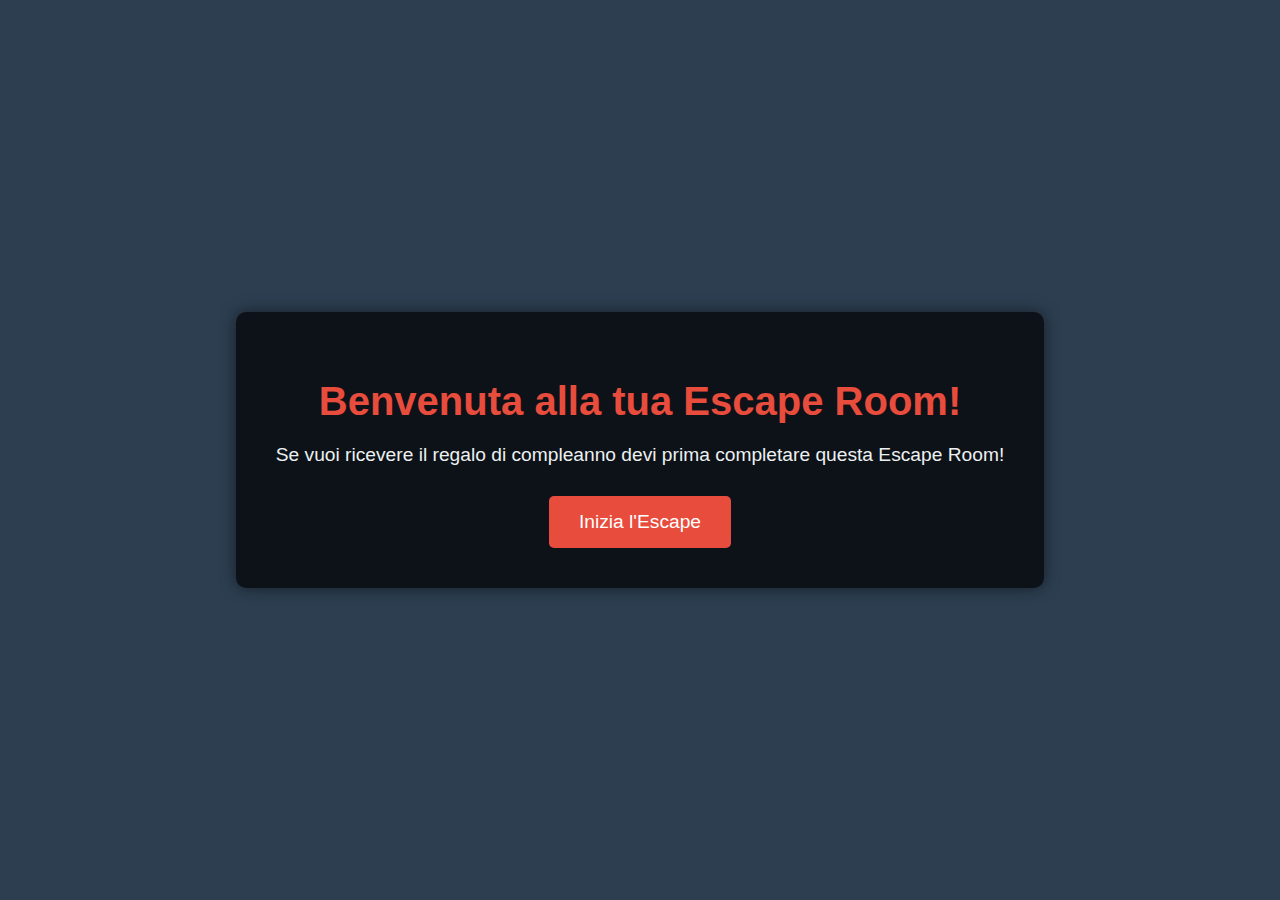
<file: index.html>
<!DOCTYPE html>
<html lang="it">
<head>
    <meta charset="UTF-8">
    <meta name="viewport" content="width=device-width, initial-scale=1.0">
    <title>Escape Room - Buon Compleanno!</title>
    <link rel="stylesheet" href="home.css">
</head>
<body>
    <div class="container">
        <h1>Benvenuta alla tua Escape Room!</h1>
        <p>Se vuoi ricevere il regalo di compleanno devi prima completare questa Escape Room!</p>
        <button id="button">Inizia l'Escape</button>
    </div>

    <script src="home.js"></script>
</body>
</html>
</file>
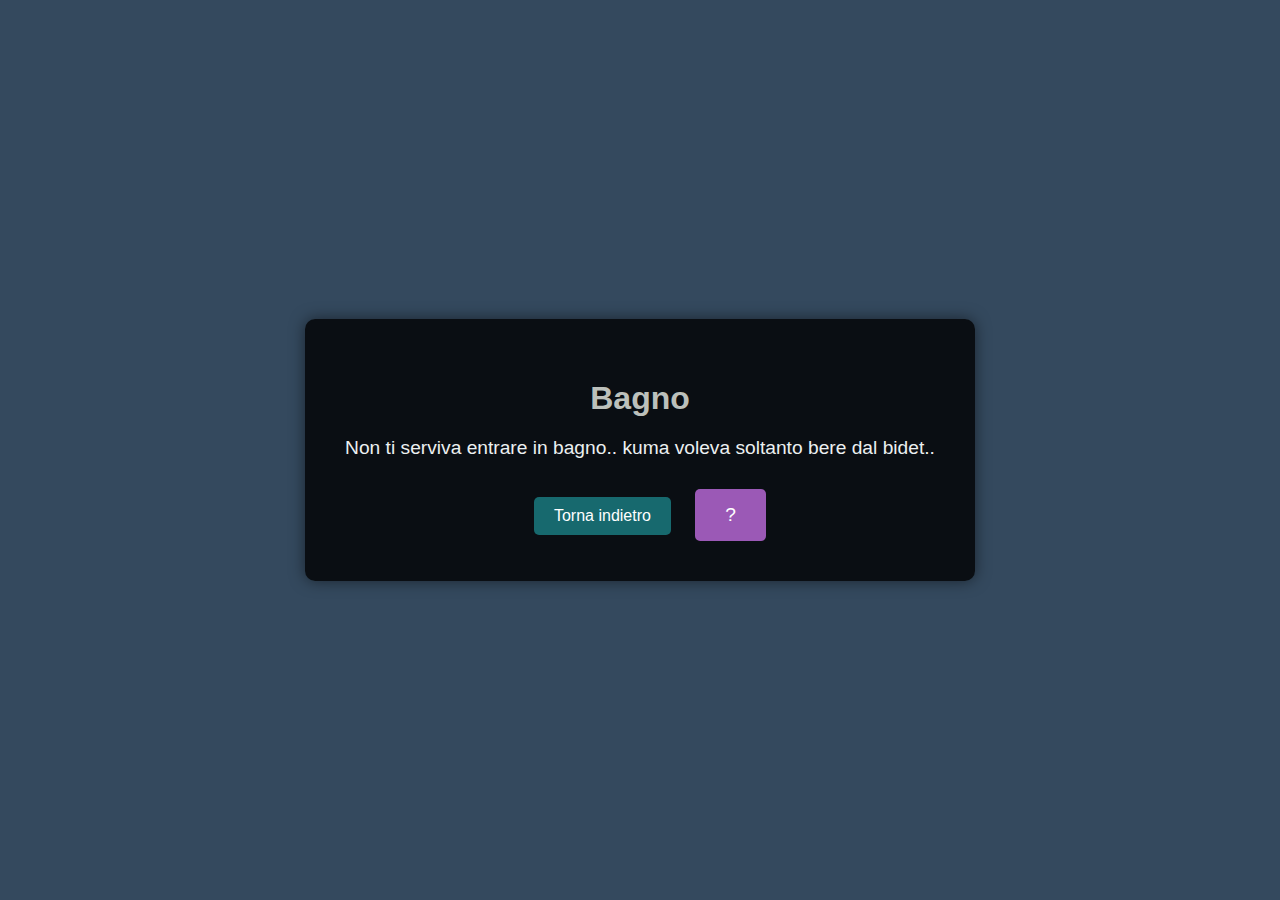
<file: bagno.html>
<!DOCTYPE html>
<html lang="it">
<head>
    <meta charset="UTF-8">
    <meta name="viewport" content="width=device-width, initial-scale=1.0">
    <title>Bagno</title>
    <link rel="stylesheet" href="bagno.css">
</head>
<body>
    <div class="container">
        <h1>Bagno</h1>
        <p>Non ti serviva entrare in bagno.. kuma voleva soltanto bere dal bidet..</p>
        <button onclick="window.location.href='sopra.html'" class="back-button">Torna indietro</button>
        <button id="audioButton">?</button>

    </div>
</body>
<audio id="audio" controls>
    <source src="yellows.mp3" type="audio/mpeg">
    Your browser does not support the audio element.
 </audio>
 <script src ="bagno.js"></script>
</html>
</file>
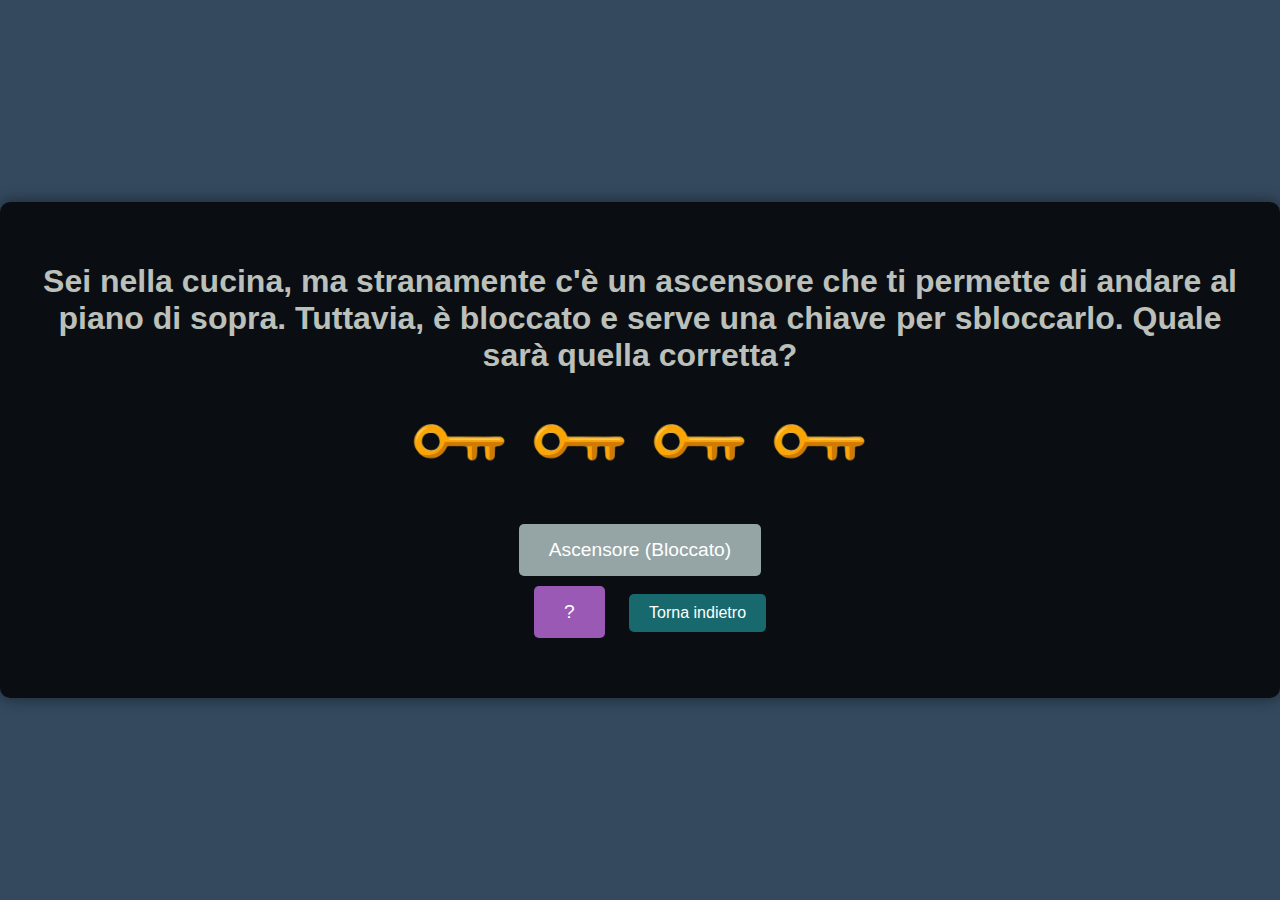
<file: cucina.html>
<!DOCTYPE html>
<html lang="it">
<head>
    <meta charset="UTF-8">
    <meta name="viewport" content="width=device-width, initial-scale=1.0">
    <title>Escape Room - Cucina</title>
    <link rel="stylesheet" href="cucina.css">
</head>
<body>
    <div class="container">
        <h1>Sei nella cucina, ma stranamente c'è un ascensore che ti permette di andare al piano di sopra. Tuttavia, è bloccato e serve una<span id="correctArea" class="clickable-area">chiave</span>per sbloccarlo.
        Quale sarà quella corretta?</h1>
        
        <!-- Contenitore per le chiavi -->
        <div class="key-container">
            <img id="wrongArea" src="chiave.png" class="clickable-area">
            <img id="wrongArea" src="chiave.png" class="clickable-area">
            <img id="wrongArea" src="chiave.png" class="clickable-area">
            <img id="wrongArea" src="chiave.png" class="clickable-area">
        </div>

        <!-- Ascensore bloccato -->
        <button id="elevator-button" disabled>Ascensore (Bloccato)</button>
        <button id="audioButton">?</button>
        <button onclick="window.location.href='salone.html'" class="back-button">Torna indietro</button>


        <p id="feedback"></p>
    </div>
    <audio id="audio" controls >
        <source src="please.mp3" type="audio/mpeg">
        Your browser does not support the audio element.
     </audio>
    <script src="cucina.js"></script>
</body>
</html>
</file>
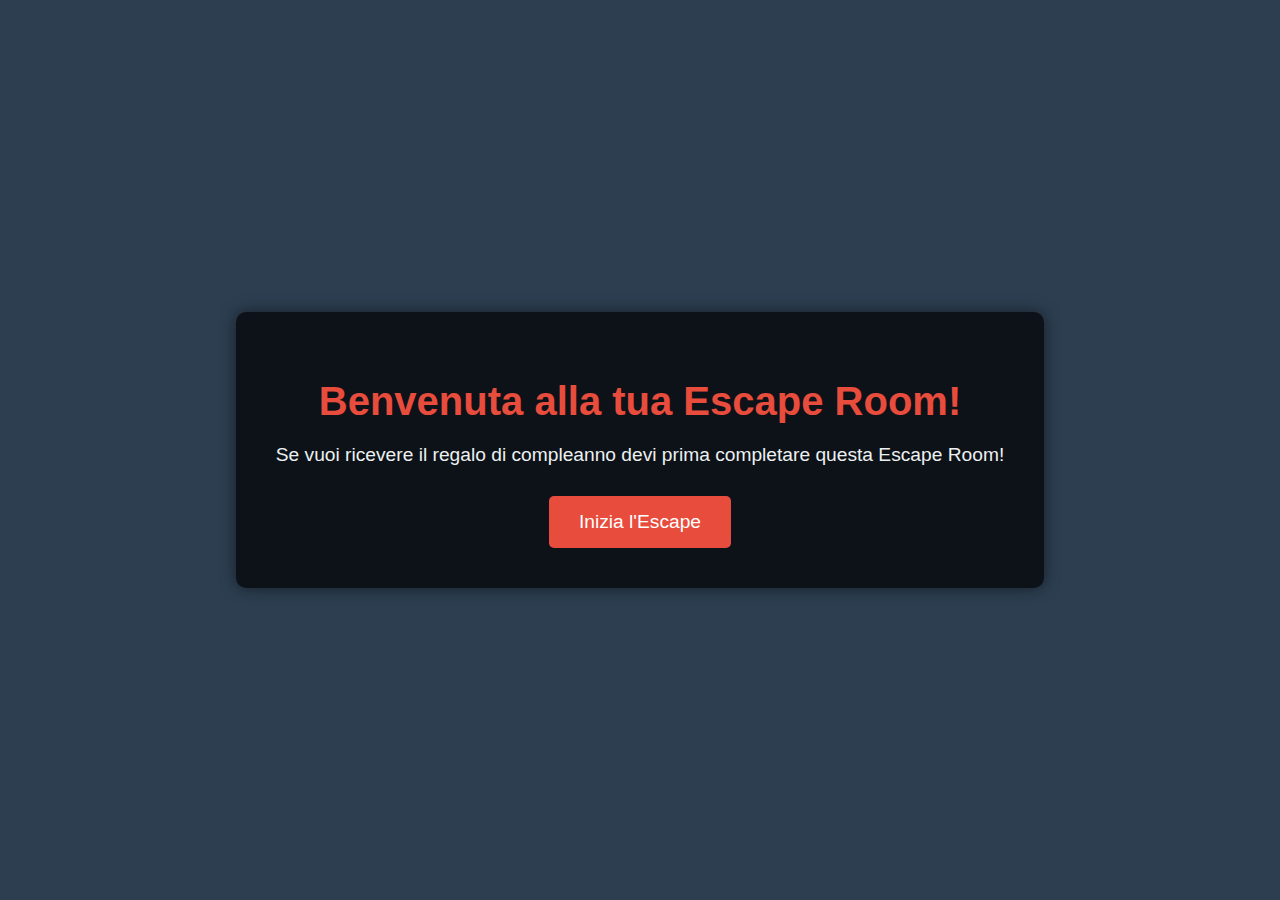
<file: home.html>
<!DOCTYPE html>
<html lang="it">
<head>
    <meta charset="UTF-8">
    <meta name="viewport" content="width=device-width, initial-scale=1.0">
    <title>Escape Room - Buon Compleanno!</title>
    <link rel="stylesheet" href="home.css">
</head>
<body>
    <div class="container">
        <h1>Benvenuta alla tua Escape Room!</h1>
        <p>Se vuoi ricevere il regalo di compleanno devi prima completare questa Escape Room!</p>
        <button id="button">Inizia l'Escape</button>
        
    </div>

    <script src="home.js"></script>
    
</body>
</html>
</file>
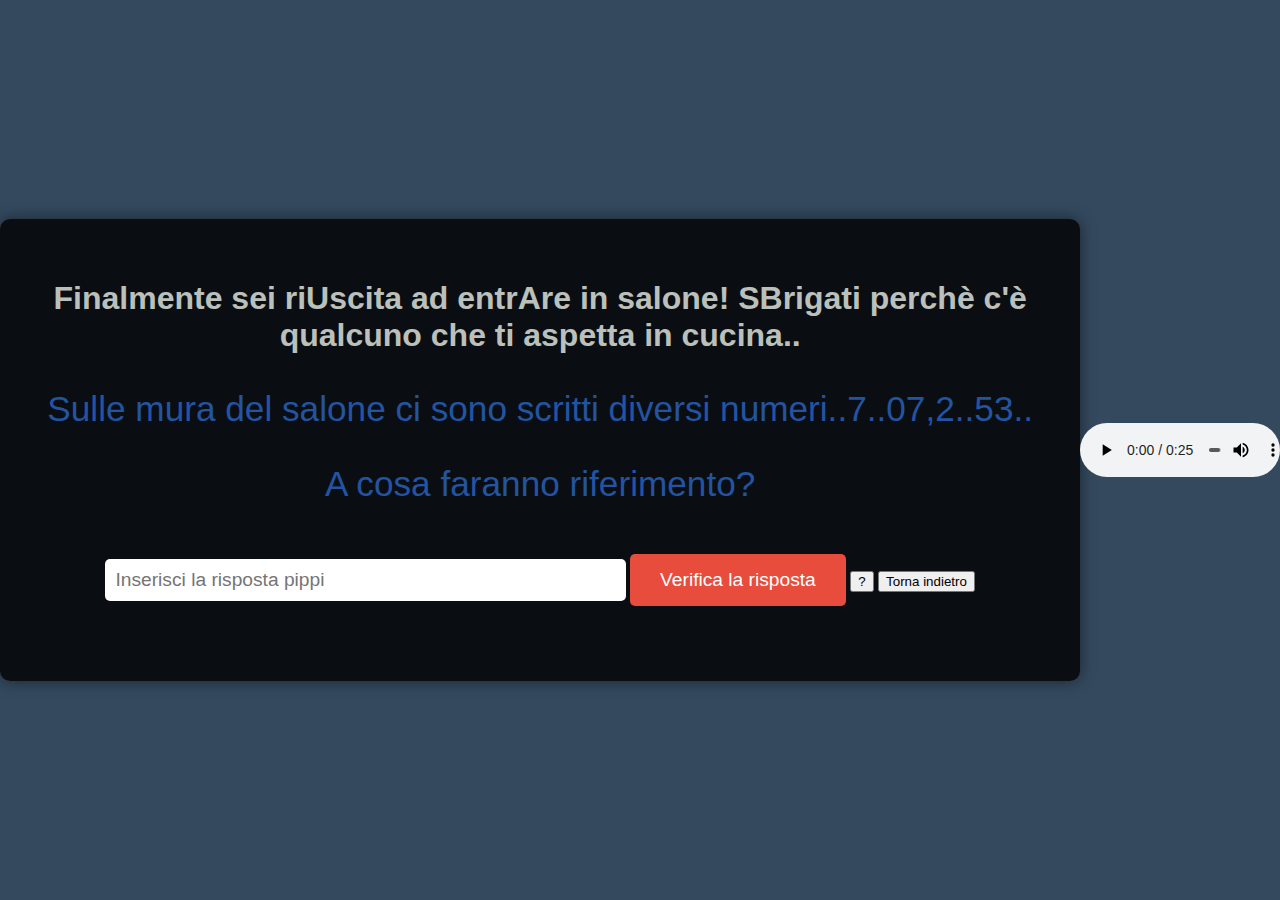
<file: salone.html>
<!DOCTYPE html>
<html lang="en">
<head>
    <meta charset="UTF-8">
    <meta name="viewport" content="width=device-width, initial-scale=1.0">
    <title>Escape Room - Salone</title>
    <link rel="stylesheet" href="salone.css">

</head>
<body>
    <div class="container">
        <h1>Finalmente sei riUscita ad entrAre in salone! SBrigati perchè c'è qualcuno che ti aspetta in cucina..</h1>
        <p>Sulle mura del salone ci sono scritti diversi numeri..7..07,2..53..</p>
        <p>A cosa faranno riferimento?</p>

        <input type="text" id="answer" placeholder="Inserisci la risposta pippi">
        <button id="submit-button">Verifica la risposta</button>
        <button id="audioButton">?</button>
        <button onclick="window.location.href='stanza1.html'" class="back-button">Torna indietro</button>

        <p id="feedback"></p>
    </div>
    <audio id="audio" controls >
        <source src="allyou.mp3" type="audio/mpeg">
        Your browser does not support the audio element.
     </audio>
    <script src="salone.js"></script>

</body>
</html>
</file>
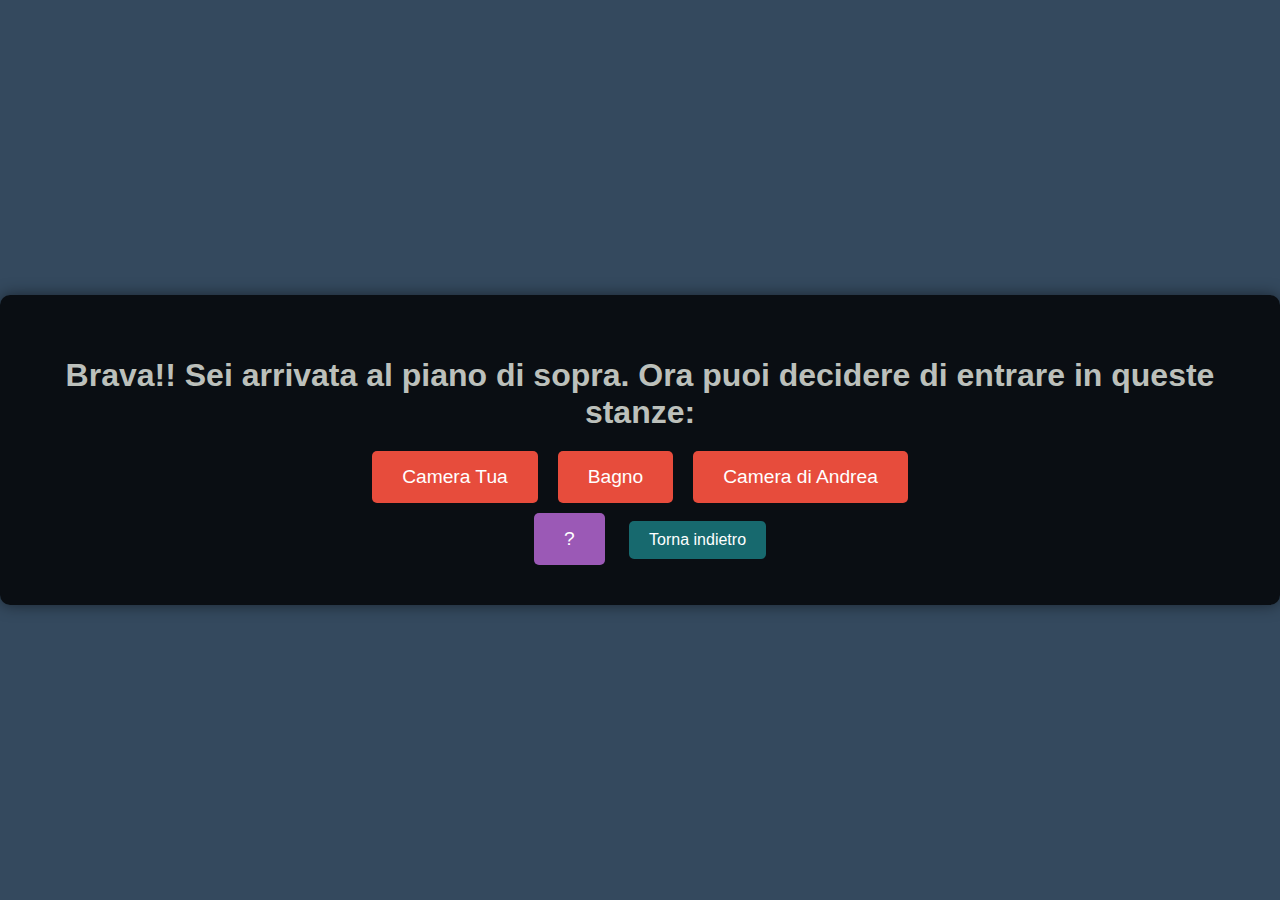
<file: sopra.html>
<!DOCTYPE html>
<html lang="it">
<head>
    <meta charset="UTF-8">
    <meta name="viewport" content="width=device-width, initial-scale=1.0">
    <title>Piano Superiore</title>
    <link rel="stylesheet" href="sopra.css">
</head>
<body>
    <div class="container">
        <h1>Brava!! Sei arrivata al piano di sopra. Ora puoi decidere di entrare in queste stanze:</h1>
        
        <div class="rooms">
            <button onclick="openModal()" id="stanzaaure" class="room-button">Camera Tua</button>
            <button onclick="window.location.href='bagno.html'" class="room-button">Bagno</button>
            <button onclick="window.location.href='stanzaandrea.html'" class="room-button">Camera di Andrea</button>
        </div>

        <button id="audioButton">?</button>
        <button onclick="window.location.href='cucina.html'" class="back-button">Torna indietro</button>
    </div>

    <!-- Finestra modale per inserire la parola chiave -->
    <div id="modal" class="modal">
        <div class="modal-content">
            <span class="close-button" onclick="closeModal()">&times;</span>
            <p>Ops, è bloccata! Dovrai inserire qualcosa.</p>
            <input type="text" id="passwordInput" placeholder="Inserisci la parola chiave">
            <button onclick="unlockRoom()" class="unlock-button">Sblocca Camera Tua</button>
        </div>
    </div>

    <audio id="audio" controls >
        <source src="penny.mp3" type="audio/mpeg">
        Your browser does not support the audio element.
    </audio>
    <script src="sopra.js"></script>
</body>
</html>
</file>
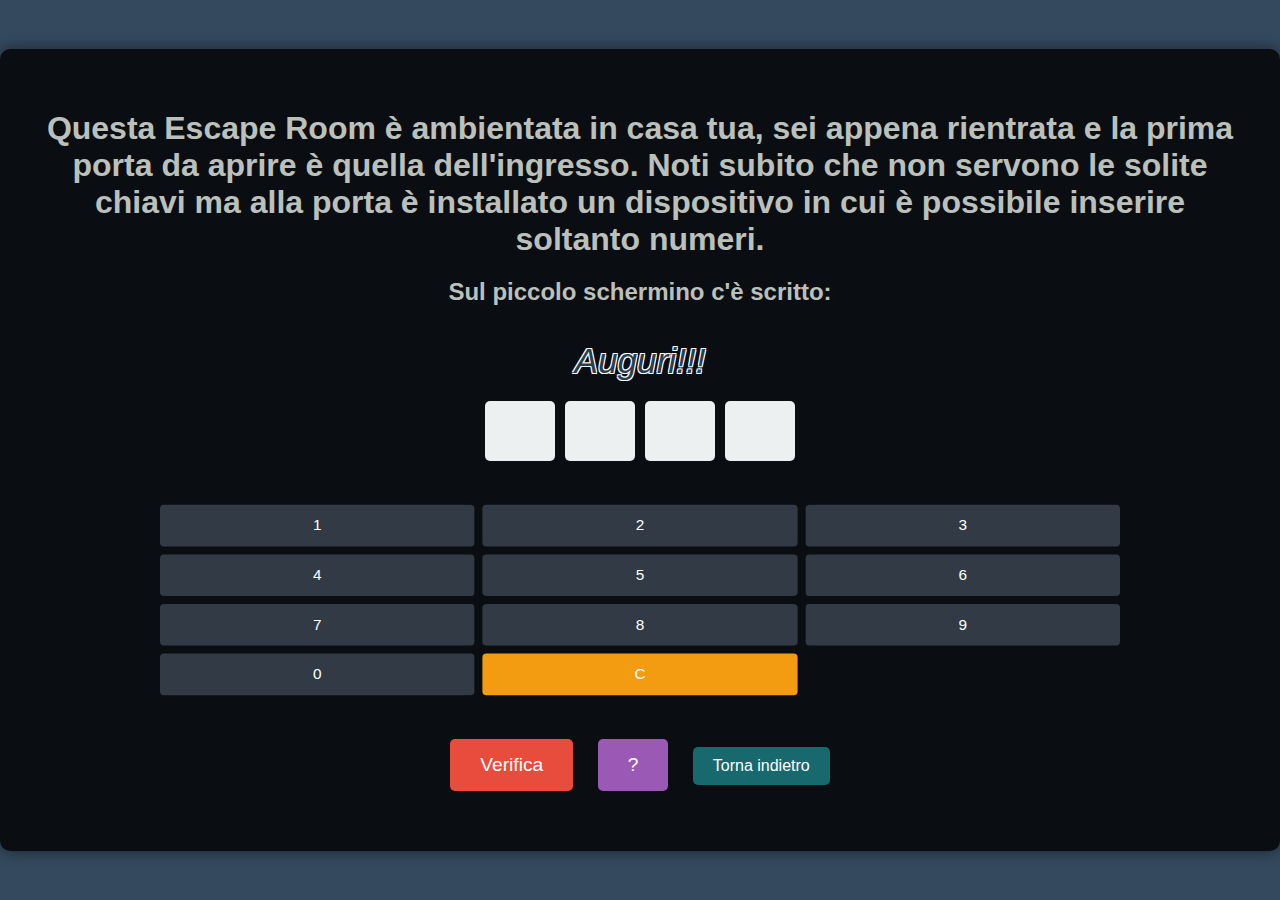
<file: stanza1.html>
<!DOCTYPE html>
<html lang="it">
<head>
    <meta charset="UTF-8">
    <meta name="viewport" content="width=device-width, initial-scale=1.0">
    <title>Escape Room - Stanza 1</title>
    <link rel="stylesheet" href="stanza1.css">
</head>
<body>
    <div class="container">
        <h1>Questa Escape Room è ambientata in casa tua, sei appena rientrata e la prima porta da aprire è quella dell'ingresso.
            Noti subito che non servono le solite chiavi ma alla porta è installato un dispositivo in cui è possibile inserire soltanto numeri.
        </h1>
        <h2>Sul piccolo schermino c'è scritto: </h2>
        <p>Auguri!!!</p>
        
        <div id="code-input">
            <input type="text" id="digit-1" maxlength="1" class="digit" readonly>
            <input type="text" id="digit-2" maxlength="1" class="digit" readonly>
            <input type="text" id="digit-3" maxlength="1" class="digit" readonly>
            <input type="text" id="digit-4" maxlength="1" class="digit" readonly>
        </div> 

        <div id="keypad">
            <button class="key">1</button>
            <button class="key">2</button>
            <button class="key">3</button>
            <button class="key">4</button>
            <button class="key">5</button>
            <button class="key">6</button>
            <button class="key">7</button>
            <button class="key">8</button>
            <button class="key">9</button>
            <button class="key">0</button>
            <button class="key clear">C</button>
        </div>

        <button id="submit-button">Verifica</button>
        <button id="audioButton">?</button>
        <button onclick="window.location.href='home.html'" class="back-button">Torna indietro</button>

        <p id="feedback"></p>
    </div>
    <audio id="audio" controls>
        <source src="heyjude.mp3" type="audio/mpeg">
        Your browser does not support the audio element.
     </audio>
    <script src="stanza1.js"></script>
</body>
</html>
</file>
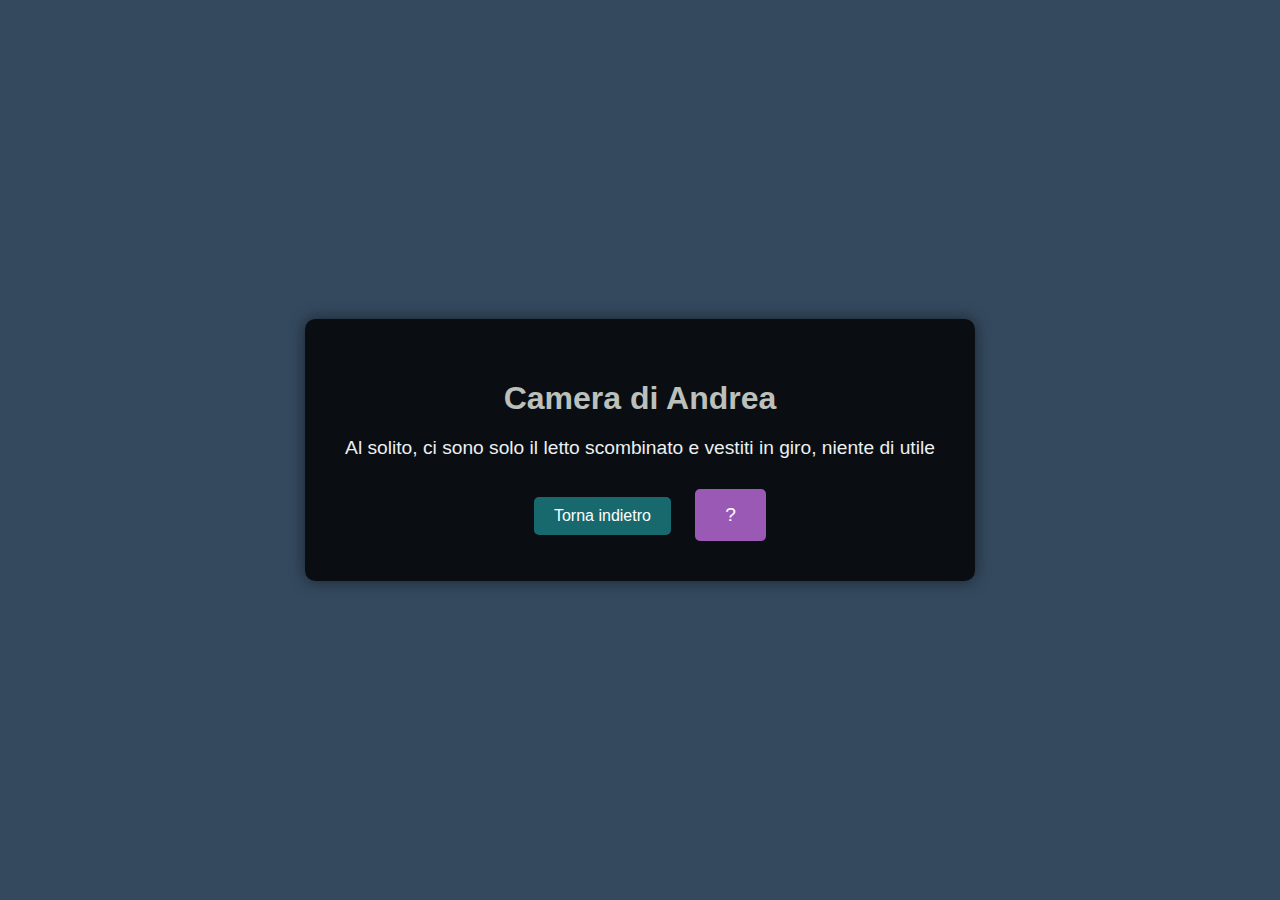
<file: stanzaandrea.html>
<!DOCTYPE html>
<html lang="it">
<head>
    <meta charset="UTF-8">
    <meta name="viewport" content="width=device-width, initial-scale=1.0">
    <title>Camera di Andrea</title>
    <link rel="stylesheet" href="stanzaandrea.css">
</head>
<body>
    <div class="container">
        <h1>Camera di Andrea</h1>
        <p>Al solito, ci sono solo il letto scombinato e vestiti in giro, niente di utile </p>
        <button onclick="window.location.href='sopra.html'" class="back-button">Torna indietro</button>
        <button id="audioButton">?</button>

    </div>
</body>
<audio id="audio" controls >
    <source src="birthday.mp3" type="audio/mpeg">
    Your browser does not support the audio element.
 </audio>
 <script src ="stanzaandrea.js"></script>
</html>
</file>
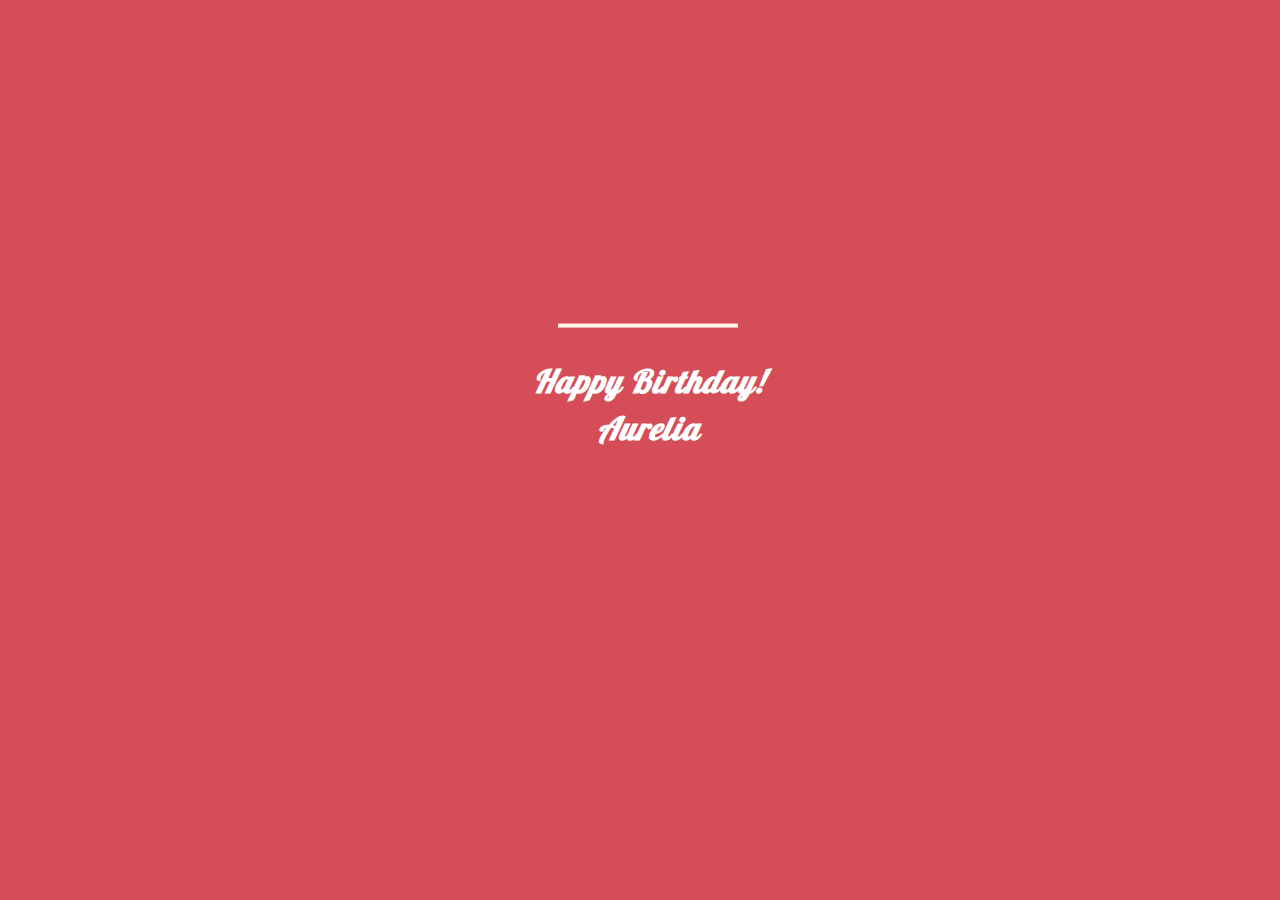
<file: stanzaaure.html>
<html><head><title>Cake Cutting</title>
    <link href="stanzaaure.css" rel="stylesheet" type="text/css">
    </head>
    <body>
    <div class="velas">
        <div class="fuego"></div>
        <div class="fuego"></div>
        <div class="fuego"></div>
        <div class="fuego"></div>
        <div class="fuego"></div>
    </div>
    <svg id="cake" version="1.1" x="0px" y="0px" width="200px" height="500px" viewBox="0 0 200 500" enable-background="new 0 0 200 500" xml:space="preserve">
        <path fill="#a88679" d="M173.667-13.94c-49.298,0-102.782,0-147.334,0c-3.999,0-4-16.002,0-16.002
            c44.697,0,96.586,0,147.334,0C177.667-29.942,177.668-13.94,173.667-13.94z">
            <animate id="bizcocho_3" attributeName="d" calcMode="spline" keySplines="0 0 1 1; 0 0 1 1" begin="relleno_2.end" dur="0.3s" fill="freeze" values="
                              M173.667-13.94c-49.298,0-102.782,0-147.334,0c-3.999,0-4-16.002,0-16.002
            c44.697,0,96.586,0,147.334,0C177.667-29.942,177.668-13.94,173.667-13.94z
                              ;
                              M173.667,411.567c-47.995,12.408-102.955,12.561-147.334,0
            c-3.848-1.089-0.189-16.089,3.661-15.002c44.836,12.66,90.519,12.753,139.427,0.07
            C173.293,395.631,177.541,410.566,173.667,411.567z
                              ;
                              M173.667,427.569c-49.795,0-101.101,0-147.334,0c-3.999,0-4-16.002,0-16.002
            c46.385,0,97.539,0,147.334,0C177.668,411.567,177.667,427.569,173.667,427.569z
                              " />
        </path>
        <path fill="#8b6a60" d="M100-178.521c1.858,0,3.364,1.506,3.364,3.363c0,0,0,33.17,0,44.227
            c0,19.144,0,57.431,0,76.574c0,10.152,0,40.607,0,40.607c0,1.858-1.506,3.364-3.364,3.364l0,0c-1.858,0-3.364-1.506-3.364-3.364c0,0,0-30.455,0-40.607c0-19.144,0-57.432,0-76.575c0-11.057,0-44.226,0-44.226C96.636-177.015,98.142-178.521,100-178.521
            L100-178.521z">
            <animate id="relleno_2" attributeName="d" calcMode="spline" keySplines="0 0 1 1; 0 0 1 1; 0 0 0.58 1" begin="bizcocho_2.end" dur="0.5s" fill="freeze" values="
                              M100-178.521c1.858,0,3.364,1.506,3.364,3.363c0,0,0,33.17,0,44.227
            c0,19.144,0,57.431,0,76.574c0,10.152,0,40.607,0,40.607c0,1.858-1.506,3.364-3.364,3.364l0,0c-1.858,0-3.364-1.506-3.364-3.364c0,0,0-30.455,0-40.607c0-19.144,0-57.432,0-76.575c0-11.057,0-44.226,0-44.226C96.636-177.015,98.142-178.521,100-178.521
            L100-178.521z
                              ;
                              M100,267.257c1.858,0,3.364,1.506,3.364,3.363c0,0,0,33.17,0,44.227
            c0,19.143,0,57.43,0,76.574c0,10.151,0,40.606,0,40.606c0,1.858-1.506,3.364-3.364,3.364l0,0c-1.858,0-3.364-1.506-3.364-3.364
            c0,0,0-30.455,0-40.606c0-19.145,0-57.432,0-76.576c0-11.057,0-44.225,0-44.225C96.636,268.763,98.142,267.257,100,267.257
            L100,267.257z
                              ;
                              M93.928,405.433c-0.655,6.444-0.102,9.067,2.957,11.798c0,0,8.083,5.571,16.828,3.503
            c18.629-4.406,43.813,6.194,50.792,7.791c14.75,3.375,9.162,6.867,9.162,6.867c-2.412,2.258-58.328,0-73.667,0l0,0
            c-1.858,0-69.995,2.133-73.667,0c0,0-3.337-2.439,6.172-5.992c11.375-4.25,52.875,8.822,47.139-9.442
            c-6.333-20.167,5.226-21.514,5.226-21.514c3.435-0.915,12.78-6.663,10.923-0.546L93.928,405.433z
                              ;
                              M102.242,427.569c5.348,0,14.079,0,17.462,0c0,0,17.026,0,27.504,0
            c19.143,0,20.39-3.797,26.459,0c3,1.877,0,7.823,0,7.823c-2.412,2.258-58.328,0-73.667,0l0,0c-1.858,0-67.187,0-73.667,0
            c0,0-4.125-4.983,0-7.823c5.201-3.58,16.085,0,23.725,0c8.841,0,20.762,0,20.762,0c3.686,0,8.597,0,19.511,0H102.242z
                              " />
        </path>
        <path fill="#a88679" d="M173.667-15.929c-46.512,0-105.486,0-147.334,0c-3.999,0-4-16.002,0-16.002
            c43.566,0,97.96,0,147.334,0C177.667-31.931,177.666-15.929,173.667-15.929z">
            <animate id="bizcocho_2" attributeName="d" calcMode="spline" keySplines="0 0 1 1; 0 0 1 1; 0.25 0 0.58 1" begin="relleno_1.end" dur="0.5s" fill="freeze" values="
                              M173.667-15.929c-46.512,0-105.486,0-147.334,0c-3.999,0-4-16.002,0-16.002
            c43.566,0,97.96,0,147.334,0C177.667-31.931,177.666-15.929,173.667-15.929z
                              ;
                              M173.434,445.393c-47.269,8.001-105.245,8.001-147.334,0c-3.929-0.747-0.692-16.543,3.243-15.824
            c43.828,8.001,92.165,8.001,140.739,0C174.029,428.918,177.377,444.726,173.434,445.393z
                              ;
                              M173.667,449.514c-47.576-5.454-102.799-5.744-147.333,0c-3.966,0.512-3.938-15.297,0-16.002
            c43.683-7.823,97.646-8.026,147.333,0C177.616,434.15,177.642,449.969,173.667,449.514z
                              ;
                              M173.667,451.394c-49.298,0-102.782,0-147.334,0c-3.999,0-4-16.002,0-16.002
            c44.697,0,96.586,0,147.334,0C177.667,435.392,177.668,451.394,173.667,451.394z
                              " />
        </path>
        <path fill="#8b6a60" d="M101.368-73.685c0,12.164,0,15.18,0,28.519c0,22.702,0-13.661,0,8.304c0,14.48,0,18.233,0,30.512
            c0,1.753-2.958,1.847-2.958,0c0-12.68,0-16.277,0-30.401c0-21.983,0,11.66,0-8.305c0-13.027,0-15.992,0-28.628
            C98.411-75.883,101.368-75.592,101.368-73.685z">
            <animate id="relleno_1" attributeName="d" calcMode="spline" keySplines="0 0 1 1; 0 0 1 1; 0 0 0.6 1" begin="bizcocho_1.end" dur="0.5s" fill="freeze" values="
                              M101.368-73.685c0,12.164,0,15.18,0,28.519c0,22.702,0-13.661,0,8.304c0,14.48,0,18.233,0,30.512
            c0,1.753-2.958,1.847-2.958,0c0-12.68,0-16.277,0-30.401c0-21.983,0,11.66,0-8.305c0-13.027,0-15.992,0-28.628
            C98.411-75.883,101.368-75.592,101.368-73.685z
                              ;
                              M101.368,350.885c0,12.164,0,65.18,0,78.518c0,22.703,0-33.66,0-11.695c0,14.48,0,28.232,0,40.512
            c0,1.753-2.958,1.847-2.958,0c0-12.68,0-26.277,0-40.402c0-21.982,0,31.66,0,11.695c0-13.027,0-65.992,0-78.627
            C98.411,348.686,101.368,348.977,101.368,350.885z
                              ;
                              M128.38,447.567c37.626,6.312,39.303,13.658,26.833,12.833c-22.653-1.499-13.636-0.831-23.302-0.831
            c-14.48,0-17.884,0-30.163,0c-2.087,0-2.068,0-3.915,0c-13.333,0-8.963,0-23.088,0c-11.668,0-14.062,5.995-27.532,1.164
            c-12.629-4.529,38.667-3.167,46.833-17.333C100.077,432.94,105.546,443.736,128.38,447.567z
                              ;
                              M173.667,451.394c2.875,0,2.997,9.257,0,9.131c-22.662-0.956-32.09-0.956-41.756-0.956
            c-14.48,0-17.884,0-30.163,0c-2.087,0-2.068,0-3.915,0c-13.333,0-8.963,0-23.088,0c-11.668,0-34.99-0.294-48.412,1.831
            c-4.109,0.65-3.01-10.006,0-10.006C37.129,451.394,149.379,451.394,173.667,451.394z
                              " />
        </path>
        <path fill="#a88679" d="M173.667,21.571c-33.174,0-111.467,0-147.334,0c-4,0-4-16.002,0-16.002c39.836,0,105.982,0,147.334,0
            C177.668,5.569,177.667,21.571,173.667,21.571z">
            <animate id="bizcocho_1" attributeName="d" calcMode="spline" keySplines="0 0 1 1; 0 0 1 1; 0 0 1 1; 0.25 0 1 1; 0 0 1 1; 0.25 0 0.6 1" begin="2s" dur="0.8s" fill="freeze" values="
                              M173.667,21.571c-33.174,0-111.467,0-147.334,0c-4,0-4-16.002,0-16.002c39.836,0,105.982,0,147.334,0
            C177.668,5.569,177.667,21.571,173.667,21.571z
                              ;
                              M173.667,459.569c-33.197,16.002-110.782,16.002-147.334,0c-3.664-1.604,1.614-15.617,5.337-14.153
            c40.702,16.002,94.289,16.104,136.505,0.103C171.917,444.1,177.271,457.832,173.667,459.569z
                              ;
                              M171.817,475.571c-39.361-3.001-105.438-2.571-143.556,0c-3.991,0.27-7.377-14.736-3.387-15.014
            c41.553-2.888,104.421-3.121,150.51-0.233C179.378,460.574,175.806,475.875,171.817,475.571z
                              ;
                              M171.817,459.564c-38.8-12.188-104.504-13.762-143.556,0c-3.772,1.329-7.961-12.604-4.178-13.905
            c40.864-14.064,105.114-15.52,151.918-0.973C179.822,445.874,175.634,460.762,171.817,459.564z
                              ;
                              M173.667,475.571c-46.376-5.005-105.924-4.003-147.334,0c-3.981,0.385-3.479-15.421,0.479-16.002
            c43.087-6.327,97.705-7.083,146.855,0.438C177.621,460.613,177.644,476,173.667,475.571z
                              ;
                              M173.667,474.117c-46.376,1.866-105.638,2.01-147.334,0c-3.995-0.192-3.52-16.144,0.479-16.002
            c43.794,1.55,96.341,1.541,145.723,0C176.532,457.99,177.663,473.956,173.667,474.117z
                              ;
                              M173.667,475.571c-46.512,0-105.486,0-147.334,0c-3.999,0-4-16.002,0-16.002c43.566,0,97.96,0,147.334,0
            C177.667,459.569,177.666,475.571,173.667,475.571z
                              " />
        </path>
        <path fill="#fefae9" d="M104.812,113.216c0,3.119-2.164,5.67-4.812,5.67c-2.646,0-4.812-2.551-4.812-5.67c0-5.594,0-16.782,0-22.375
        c0-5.143,0-15.427,0-20.568c0-7.333,0-21.998,0-29.33c0-5.523,0-16.569,0-22.092c0-3.295,0-9.885,0-13.181
        C95.188,2.551,97.353,0,100,0c2.648,0,4.812,2.551,4.812,5.669c0,3.248,0,9.743,0,12.991c0,5.428,0,16.284,0,21.711
        c0,7.618,0,22.854,0,30.472c0,4.952,0,14.854,0,19.807C104.812,96.292,104.812,107.576,104.812,113.216z">
            <animate id="crema" attributeName="d" calcMode="spline" keySplines="0 0 1 1; 0 0 1 1; 0 0 1 1; 0.25 0 1 1; 0 0 1 1; 0 0 0.58 1" begin="bizcocho_3.end" dur="2s" fill="freeze" values="
                              M104.812,113.216c0,3.119-2.164,5.67-4.812,5.67c-2.646,0-4.812-2.551-4.812-5.67c0-5.594,0-16.782,0-22.375
        c0-5.143,0-15.427,0-20.568c0-7.333,0-21.998,0-29.33c0-5.523,0-16.569,0-22.092c0-3.295,0-9.885,0-13.181
        C95.188,2.551,97.353,0,100,0c2.648,0,4.812,2.551,4.812,5.669c0,3.248,0,9.743,0,12.991c0,5.428,0,16.284,0,21.711
        c0,7.618,0,22.854,0,30.472c0,4.952,0,14.854,0,19.807C104.812,96.292,104.812,107.576,104.812,113.216z
                              ;
                              M104.812,405.897c0,3.119-2.164,5.67-4.812,5.67c-2.646,0-4.812-2.551-4.812-5.67c0-5.594,0-16.782,0-22.376
        c0-5.143,0-15.426,0-20.568c0-7.332,0-21.997,0-29.33c0-5.522,0-16.568,0-22.092c0-3.295,0-9.885,0-13.181
        c0-3.118,2.165-5.669,4.812-5.669c2.648,0,4.812,2.551,4.812,5.669c0,3.247,0,9.743,0,12.991c0,5.428,0,16.283,0,21.711
        c0,7.618,0,22.854,0,30.473c0,4.951,0,14.854,0,19.807C104.812,388.972,104.812,400.256,104.812,405.897z
                              ;
                              M111.873,411.567c-3.119,0-9.226,0-11.874,0c-2.646,0-7.748,0-10.867,0c-7.086,0-12.698,0-18.292,0
        c-6.592,0-12.871,7.371-19.166,3.008c-10.043-6.961-7.776-10.169,2.991-17.745c12.61-8.873,27.713,1.994,25.919-7.531
        c-2.589-13.742,11.008-14.513,11.365-17.789c0.441-4.051,4.235-11.107,8.051-8.175c3.113,2.393,1.007,8.008,0,13.159
        c-1.871,9.569,8.058,2.113,9.494,14.155c2.592,21.732,21.184-0.675,29.309,7.976c5.216,5.553,18.413,5.552,15.426,12.942
        c-3.131,7.745-15.825-4.369-23.8,2.903C126.261,418.271,118.301,411.567,111.873,411.567z
                              ;
                              M111.873,411.567c-3.119,0-9.226,0-11.874,0c-2.646,0-9.734,4.069-12.853,4.069
        c-7.086,0-10.712-4.069-16.306-4.069c-6.592,0-12.12,6.013-19.166,3.008c-7.053-3.008-7.458,2.026-18.659,1.165
        c-6.832-0.525-7.522-3.034-7.533-6.265c-0.037-10.336,22.073-2.452,36.613-2.628c10.234-0.124,19.856-1.439,37.905-2.102
        c16.642-0.61,32.699,1.552,46.009,1.927c12.438,0.351,29.663-8.99,31.532,3.315c0.773,5.093-5.605,3.342-11.211,9.579
        c-5.093,5.667-7.59-4.605-12.965-3.832c-8.269,1.189-14.962-8.537-22.937-1.265C126.261,418.271,118.301,411.567,111.873,411.567z
                              ;
                              M110.946,413.652c-2.904-1.137-8.405-2.748-12.446-0.97c-6.099,2.685-7.273,10.358-13.253,8.242
        c-7.843-2.775-8.953-5.008-14.546-5.01c-24.653-0.011-4.849,26.507-18.264,26.507c-12.377,0,5.791-33.537-19.422-26.682
        c-7.703,2.095-9.806-0.942-9.817-4.173c-0.037-10.336,24.357-4.544,38.897-4.72c10.234-0.124,19.856-1.439,37.905-2.102
        c16.642-0.61,32.699,1.552,46.009,1.927c12.438,0.351,28.973-8.865,31.532,3.315c1.449,6.896,0.318,15.624-3.874,15.624
        c-7.619,0-1.788-15.192-19.243-7.111c-7.581,3.51-15.963-9.738-26.669,1.066C120.644,426.744,118.381,416.561,110.946,413.652z
                              ;
                              M111.547,413.9c-2.969-0.956-8.775-0.949-13.167-0.5c-14.667,1.5-8.325,16.508-14.667,16.666
        c-6.667,0.166-0.167-13.5-13.013-14.151c-30.471-1.545-5.572,46.651-18.987,46.651c-12.377,0,10.333-50.166-18.667-44.5
        c-7.835,1.531-9.537-1.417-9.548-4.647c-0.037-10.336,23.675-5.177,38.215-5.353c10.234-0.124,20.618-1.671,38.667-2.333
        c16.642-0.61,32.023,1.458,45.333,1.833c12.438,0.351,33.819-8.431,33.199,4.001c-0.532,10.666,0.414,26.166-5.245,25.833
        c-7.606-0.447-2.954-31.5-19.243-18.899c-7.985,6.177-17.658-5.969-27.377,5.732C118.88,434.066,121.38,417.067,111.547,413.9z
                              ;
                              M111.547,415.233c-6.667-0.834-9.667,4.667-13.833,3.333c-19.649-6.291-8.158,22.176-14.5,22.334
        c-6.667,0.166,2.833-18-13.333-22.167c-29.544-7.615-9.667,43.833-20.167,43.833c-10.333,0,8.004-55.006-16.833-39
        c-7.5,4.833-9.508-3.78-9.299-7.004c0.799-12.329,23.592-7.153,38.132-7.329c10.234-0.124,20.238-1.505,38.287-2.167
        c16.642-0.61,32.903,1.125,46.213,1.5c12.438,0.351,35.058-5.579,31.863,6.451c-5.532,20.833,1.25,28.216-4.409,27.883
        c-7.606-0.447-6.058-37.895-20.62-23.333c-10.167,10.166-15.972-0.747-25,12C119.547,443.568,121.798,416.515,111.547,415.233z
                              " />
        </path>
        <rect x="10" y="475.571" fill="#fefae9" width="180" height="4" />
    </svg>
    <div class="text">
      <h1>Happy Birthday!</h1>
      <h1>Aurelia</h1>
      </div>
      </body>
      </html>
</file>
<file: home.css>
body {
    margin: 0;
    padding: 0;
    font-family: 'Arial', sans-serif;
    background-color: #2c3e50;
    color: #ecf0f1;
    display: flex;
    justify-content: center;
    align-items: center;
    height: 100vh;
}

.container {
    text-align: center;
    background: rgba(0, 0, 0, 0.7);
    padding: 40px;
    border-radius: 10px;
    box-shadow: 0 0 15px rgba(0, 0, 0, 0.5);
}

h1 {
    font-size: 2.5em;
    margin-bottom: 20px;
    color: #e74c3c;
}

p {
    font-size: 1.2em;
    margin-bottom: 30px;
}

#button {
    background-color: #e74c3c;
    color: #fff;
    padding: 15px 30px;
    font-size: 1.2em;
    border: none;
    border-radius: 5px;
    cursor: pointer;
    transition: background-color 0.3s;
}

#button:hover {
    background-color: #c0392b;
}
</file>
<file: bagno.css>
body {
    margin: 0;
    padding: 0;
    font-family: 'Arial', sans-serif;
    background-color: #34495e;
    color: #ecf0f1;
    display: flex;
    justify-content: center;
    align-items: center;
    height: 100vh;
}

.container {
    text-align: center;
    background: rgba(0, 0, 0, 0.8);
    padding: 40px;
    border-radius: 10px;
    box-shadow: 0 0 15px rgba(0, 0, 0, 0.5);
}

h1 {
    font-size: 2em;
    margin-bottom: 20px;
    color: #bcc0bb;
}

p {
    font-size: 1.2em;
    margin-bottom: 20px;
}
#audioButton {
    background-color: #9b59b6;
    color: #fff;
    margin-left: 20px;
    margin-top: 10px;
    padding: 15px 30px;
    font-size: 1.2em;
    border: none;
    border-radius: 5px;
    cursor: pointer;
    transition: background-color 0.3s;
}
audio{
    display: none;
}
.back-button {
    background-color: #17696e;
    color: #fff;
    padding: 10px 20px;
    font-size: 1em;
    border: none;
    padding-left: 20px;
    margin-left: 20px;
    border-radius: 5px;
    cursor: pointer;
    transition: background-color 0.3s;
}

.back-button:hover {
    background-color: #7f8c8d;
}
</file>
<file: cucina.css>
body {
    margin: 0;
    padding: 0;
    font-family: 'Arial', sans-serif;
    background-color: #34495e;
    color: #ecf0f1;
    display: flex;
    justify-content: center;
    align-items: center;
    height: 100vh;
}

.container {
    text-align: center;
    background: rgba(0, 0, 0, 0.8);
    padding: 40px;
    border-radius: 10px;
    box-shadow: 0 0 15px rgba(0, 0, 0, 0.5);
}
#audioButton {
    background-color: #9b59b6;
    color: #fff;
    margin-left: 20px;
    margin-top: 10px;
    padding: 15px 30px;
    font-size: 1.2em;
    border: none;
    border-radius: 5px;
    cursor: pointer;
    transition: background-color 0.3s;
}
audio{
    display: none;
}

h1 {
    font-size: 2em;
    margin-bottom: 20px;
    color: #bcc0bb;
    position: relative;
}

.key-container {
    display: flex;
    justify-content: center; /* Centra le chiavi orizzontalmente */
    margin-bottom: 20px;
}

.clickable-area {
    width: 100px; /* Modifica con la dimensione desiderata */
    height: auto; /* Mantiene le proporzioni */
    margin: 0 10px; /* Spazio tra le chiavi */
    cursor: pointer;
}

#elevator-button {
    background-color: #95a5a6;
    color: #fff;
    padding: 15px 30px;
    font-size: 1.2em;
    border: none;
    border-radius: 5px;
    cursor: not-allowed;
    transition: background-color 0.3s;
    margin-top: 30px;
    display: block; /* Fa sì che il pulsante prenda l'intera larghezza disponibile */
    margin-left: auto;
    margin-right: auto; /* Centra il pulsante orizzontalmente */
}

#elevator-button.unlocked {
    background-color: #e74c3c;
    cursor: pointer;
}

#elevator-button.unlocked:hover {
    background-color: #c0392b;
}

#feedback {
    font-size: 1.2em;
    margin-top: 20px;
}
.back-button {
    background-color: #17696e;
    color: #fff;
    padding: 10px 20px;
    font-size: 1em;
    border: none;
    padding-left: 20px;
    margin-left: 20px;
    border-radius: 5px;
    cursor: pointer;
    transition: background-color 0.3s;
}

.back-button:hover {
    background-color: #7f8c8d;
}
</file>
<file: salone.css>
body {
    margin: 0;
    padding: 0;
    font-family: 'Arial', sans-serif;
    background-color: #34495e;
    color: #ecf0f1;
    display: flex;
    justify-content: center;
    align-items: center;
    height: 100vh;
}

.container {
    text-align: center;
    background: rgba(0, 0, 0, 0.8);
    padding: 40px;
    border-radius: 10px;
    box-shadow: 0 0 15px rgba(0, 0, 0, 0.5);
}

h1 {
    font-size: 2em;
    margin-bottom: 20px;
    color: #bcc0bb;
}
h2{
    color:#bcc0bb;
}
p {
    font-size: 2.2em;
    margin-bottom: 20px;
    color:#2354a2
}

#code-input {
    display: flex;
    justify-content: center;
    gap: 10px; /* Spazio tra i quadratini */
}

.digit {
    padding: 10px;
    font-size: 1.5em;
    text-align: center;
    width: 50px;
    height: 40px;
    border-radius: 5px;
    border: none;
    background-color: #ecf0f1;
    color: #2c3e50;
}

input[type="text"]{
    padding:10px;
    font-size: 1.2em;
    width: 50%;
    margin-bottom: 20px;
    border-radius: 5px;
    border: none;
}
#submit-button {
    background-color: #e74c3c;
    color: #fff;
    padding: 15px 30px;
    font-size: 1.2em;
    border: none;
    border-radius: 5px;
    cursor: pointer;
    transition: background-color 0.3s;
    margin-top: 30px;
}

#submit-button:hover {
    background-color: #c0392b;
}

#feedback {
    font-size: 1.2em;
    margin-top: 20px;
}
</file>
<file: sopra.css>
body {
    margin: 0;
    padding: 0;
    font-family: 'Arial', sans-serif;
    background-color: #34495e;
    color: #ecf0f1;
    display: flex;
    justify-content: center;
    align-items: center;
    height: 100vh;
}
#audioButton {
    background-color: #9b59b6;
    color: #fff;
    margin-left: 20px;
    margin-top: 10px;
    padding: 15px 30px;
    font-size: 1.2em;
    border: none;
    border-radius: 5px;
    cursor: pointer;
    transition: background-color 0.3s;
}
audio{
    display: none;
}

.back-button {
    background-color: #17696e;
    color: #fff;
    padding: 10px 20px;
    font-size: 1em;
    border: none;
    padding-left: 20px;
    margin-left: 20px;
    border-radius: 5px;
    cursor: pointer;
    transition: background-color 0.3s;
}

.back-button:hover {
    background-color: #7f8c8d;
}
.container {
    text-align: center;
    background: rgba(0, 0, 0, 0.8);
    padding: 40px;
    border-radius: 10px;
    box-shadow: 0 0 15px rgba(0, 0, 0, 0.5);
}

h1 {
    font-size: 2em;
    margin-bottom: 20px;
    color: #bcc0bb;
}

.rooms {
    display: flex;
    justify-content: center;
    gap: 20px;
}

.room-button {
    background-color: #e74c3c;
    color: #fff;
    padding: 15px 30px;
    font-size: 1.2em;
    border: none;
    border-radius: 5px;
    cursor: pointer;
    transition: background-color 0.3s;
}

.room-button:hover {
    background-color: #7f8c8d;
}
/* Stile per la finestra modale */
.modal {
    display: none; 
    position: fixed; 
    z-index: 1; 
    left: 0;
    top: 0;
    width: 100%;
    height: 100%; 
    overflow: auto; 
    background-color: rgb(0,0,0); 
    background-color: rgba(0,0,0,0.4); 
    padding-top: 60px; 
}

.modal-content {
    background-color: #000000;
    margin: 5% auto; 
    padding: 20px;
    border: 1px solid #888;
    width: 80%; 
    max-width: 400px; 
    text-align: center;
    border-radius: 10px;
}

.close-button {
    color: #aaa;
    float: right;
    font-size: 28px;
    font-weight: bold;
}

.close-button:hover,
.close-button:focus {
    color: black;
    text-decoration: none;
    cursor: pointer;
}

/* Stile per il campo di input e il pulsante di sblocco */
#passwordInput {
    padding: 10px;
    font-size: 1em;
    border-radius: 5px;
    border: 1px solid #ccc;
    margin-top: 20px;
}

.unlock-button {
    background-color: #27ae60;
    color: #fff;
    margin-top: 20px;
    padding: 10px 20px;
    font-size: 1em;
    border: none;
    border-radius: 5px;
    cursor: pointer;
    transition: background-color 0.3s;
}

.unlock-button:hover {
    background-color: #2ecc71;
}
</file>
<file: stanza1.css>
body {
    margin: 0;
    padding: 0;
    font-family: 'Arial', sans-serif;
    background-color: #34495e;
    color: #ecf0f1;
    display: flex;
    justify-content: center;
    align-items: center;
    height: 100vh;
}

.container {
    text-align: center;
    background: rgba(0, 0, 0, 0.8);
    padding: 40px;
    border-radius: 10px;
    box-shadow: 0 0 15px rgba(0, 0, 0, 0.5);
}

h1 {
    font-size: 2em;
    margin-bottom: 20px;
    color: #bcc0bb;
}

h2 {
    color: #bcc0bb;
}

p {
    font-size: 2.2em;
    margin-bottom: 20px;
    color: #2c3e50;
    font-style: italic;
    text-shadow: 
        -1px -1px 0 #fff,  
         1px -1px 0 #fff,
        -1px  1px 0 #fff,
         1px  1px 0 #fff;   
}

#code-input {
    display: flex;
    justify-content: center;
    gap: 10px; /* Spazio tra i quadratini */
    margin-bottom: 20px;
}

.digit {
    padding: 10px;
    font-size: 1.5em;
    text-align: center;
    width: 50px;
    height: 40px;
    border-radius: 5px;
    border: none;
    background-color: #ecf0f1;
    color: #2c3e50;
}

#keypad {
    display: grid;
    grid-template-columns: repeat(3, 1fr);
    gap: 10px;
    justify-content: center;
    margin-bottom: 20px;
    transform: scale(0.8);
}

.key {
    padding: 15px;
    font-size: 1.2em;
    background-color: #323b45;
    color: #fff;
    border: none;
    border-radius: 5px;
    cursor: pointer;
    transition: background-color 0.3s;
}

.key:hover {
    background-color: #c0392b;
}

.clear {
    background-color: #f39c12;
}

#submit-button {
    background-color: #e74c3c;
    color: #fff;
    padding: 15px 30px;
    font-size: 1.2em;
    border: none;
    border-radius: 5px;
    cursor: pointer;
    transition: background-color 0.3s;
}

#submit-button:hover {
    background-color: #c0392b;
}

#feedback {
    font-size: 1.2em;
    margin-top: 20px;
}
#audioButton {
    background-color: #9b59b6;
    color: #fff;
    margin-left: 20px;
    
    padding: 15px 30px;
    font-size: 1.2em;
    border: none;
    border-radius: 5px;
    cursor: pointer;
    transition: background-color 0.3s;
}


#audioButton:hover {
    background-color: #8e44ad;
}
audio{
    display: none;
}
.back-button {
    background-color: #17696e;
    color: #fff;
    padding: 10px 20px;
    font-size: 1em;
    border: none;
    padding-left: 20px;
    margin-left: 20px;
    border-radius: 5px;
    cursor: pointer;
    transition: background-color 0.3s;
}

.back-button:hover {
    background-color: #7f8c8d;
}
</file>
<file: stanzaandrea.css>
body {
    margin: 0;
    padding: 0;
    font-family: 'Arial', sans-serif;
    background-color: #34495e;
    color: #ecf0f1;
    display: flex;
    justify-content: center;
    align-items: center;
    height: 100vh;
}
#audioButton {
    background-color: #9b59b6;
    color: #fff;
    margin-left: 20px;
    margin-top: 10px;
    padding: 15px 30px;
    font-size: 1.2em;
    border: none;
    border-radius: 5px;
    cursor: pointer;
    transition: background-color 0.3s;
}
audio{
    display: none;
}
.container {
    text-align: center;
    background: rgba(0, 0, 0, 0.8);
    padding: 40px;
    border-radius: 10px;
    box-shadow: 0 0 15px rgba(0, 0, 0, 0.5);
}

h1 {
    font-size: 2em;
    margin-bottom: 20px;
    color: #bcc0bb;
}

p {
    font-size: 1.2em;
    margin-bottom: 20px;
}

.back-button {
    background-color: #17696e;
    color: #fff;
    padding: 10px 20px;
    font-size: 1em;
    border: none;
    padding-left: 20px;
    margin-left: 20px;
    border-radius: 5px;
    cursor: pointer;
    transition: background-color 0.3s;
}

.back-button:hover {
    background-color: #7f8c8d;
}
</file>
<file: stanzaaure.css>
@import url(https://fonts.googleapis.com/css?family=Lato:300italic);
@import url('https://fonts.googleapis.com/css?family=Titan+One');
@import url('https://fonts.googleapis.com/css?family=Lobster');

html,
body {
  width: 100%;
  height: 100%;
}

body {
  background: #d54d56;
}

#cake {
  display: block;
  position: relative;
  margin: -10em auto 0 auto;
}

/* ============================================== Candle
*/

.velas {
  background: #ffffff;
  border-radius: 10px;
  position: absolute;
  top: 228px;
  left: 50%;
  margin-left: -2.4px;
  margin-top: -8.33333333px;
  width: 5px;
  height: 35px;
  transform: translateY(-300px);
  backface-visibility: hidden;
  animation: in 500ms 6s ease-out forwards;
}
.velas:after,
.velas:before {
  background: rgba(255, 0, 0, 0.4);
  content: "";
  position: absolute;
  width: 100%;
  height: 2.22222222px;
}
.velas:after {
  top: 25%;
  left: 0;
}
.velas:before {
  top: 45%;
  left: 0;
}

/* ============================================== Fire
*/

.fuego {
  border-radius: 100%;
  position: absolute;
  top: -20px;
  left: 50%;
  margin-left: -2.6px;
  width: 6.66666667px;
  height: 18px;
}
.fuego:nth-child(1) {
  animation: fuego 2s 6.5s infinite;
}
.fuego:nth-child(2) {
  animation: fuego 1.5s 6.5s infinite;
}
.fuego:nth-child(3) {
  animation: fuego 1s 6.5s infinite;
}
.fuego:nth-child(4) {
  animation: fuego 0.5s 6.5s infinite;
}
.fuego:nth-child(5) {
  animation: fuego 0.2s 6.5s infinite;
}

/* ============================================== Animation Fire
*/

@keyframes fuego {
  0%, 100% {
    background: rgba(254, 248, 97, 0.5);
    box-shadow: 0 0 40px 10px rgba(248, 233, 209, 0.2);
    transform: translateY(0) scale(1);
  }
  50% {
    background: rgba(255, 50, 0, 0.1);
    box-shadow: 0 0 40px 20px rgba(248, 233, 209, 0.2);
    transform: translateY(-20px) scale(0);
  }
}

@keyframes in {
  to {
    transform: translateY(0);
  }
}

.text {
  color: #fff;
  font-family: 'Lobster', cursive;
  font-weight: 300;
  font-style:italic;
  text-align: center;
  letter-spacing: 1px;
  text-transform: capitalize;
   line-height: 0.8;
}
  h1 {
    font-size: 2em;}
</file>
